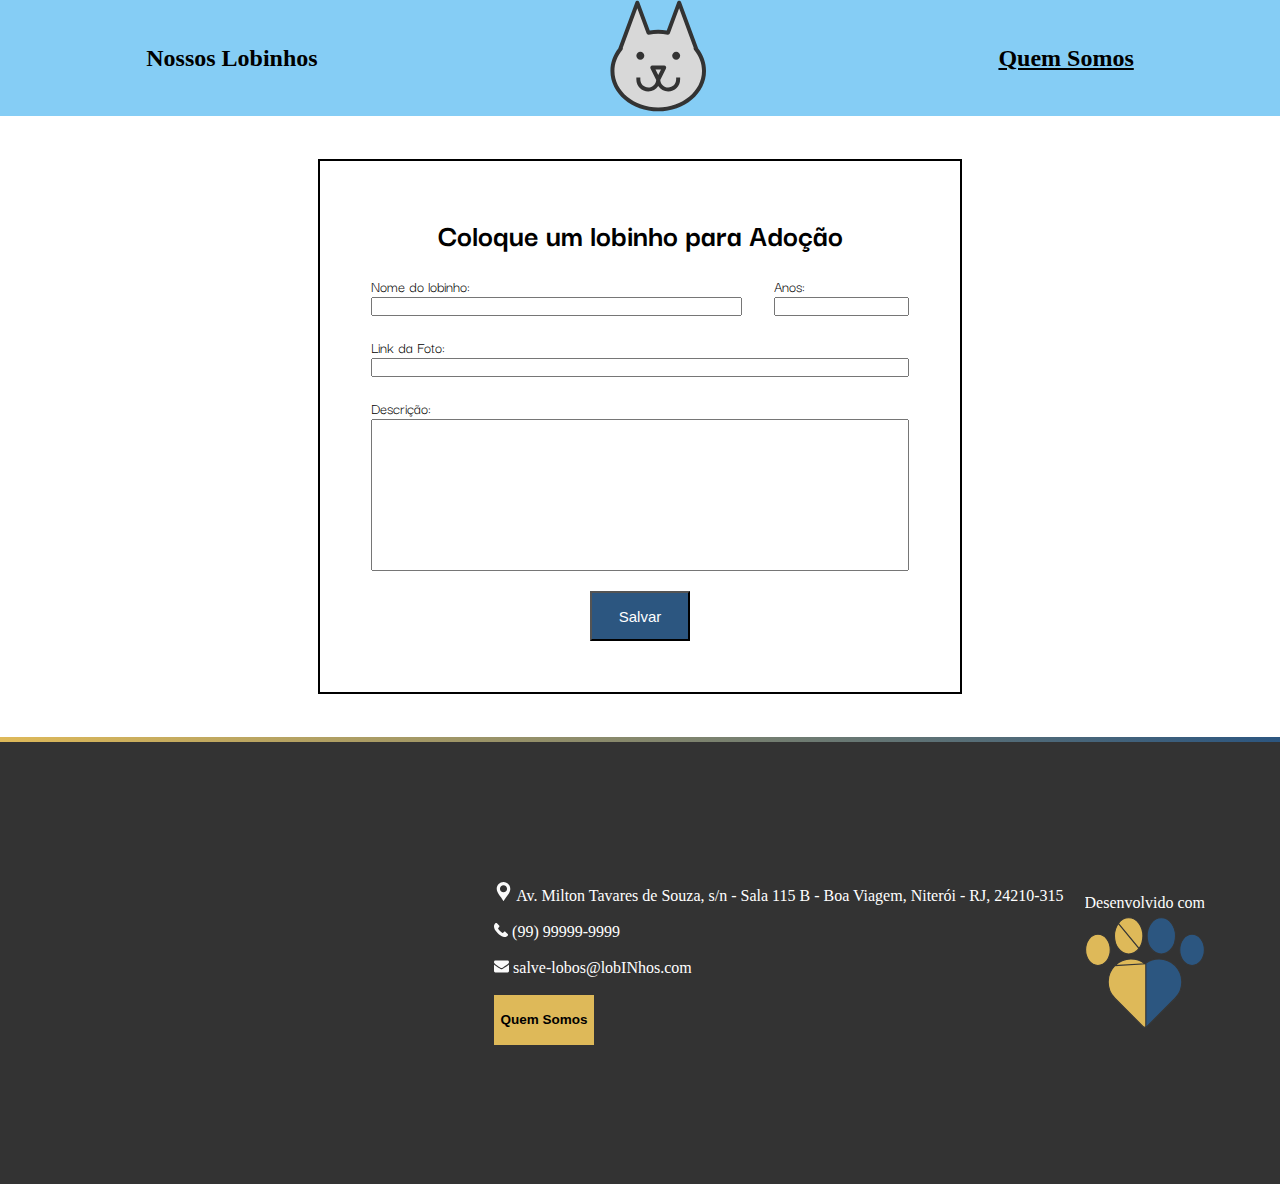
<file: adicionar-lobinho.html>
<!DOCTYPE html>
<html lang="pt-BR">
<head>
    <meta charset="UTF-8">
    <meta http-equiv="X-UA-Compatible" content="IE=edge">
    <meta name="viewport" content="width=device-width, initial-scale=1.0">
    <title>Adote um lobinho</title>
    <link rel="stylesheet" href="add-lobinho.css">
    <link href="https://fonts.googleapis.com/css2?family=Darker+Grotesque:wght@300;400;500;family=Roboto:wght@300;700;900;display=swap" rel="stylesheet">
</head>
<body class="body_add_lobo">
    <header>
        <section id="section-header">
            <a href="nossos-lobos.html" class="header-link">
                <h2>Nossos Lobinhos</h2>
            </a>
            <a href="index.html" class="header-link"><img src="../images/cute-wolf.svg"></a>
            <a href="quem-somos.html" class="header-link2">
                <h2>Quem Somos</h2>
            </a>
        </section>
    </header>
    <main class="main_add_lobo">
        <form class="form_addlobo">
            <div class="titulo-form">
                <h1>Coloque um lobinho para Adoção</h1>
            </div>
            <div class="first-line">
                <div class="line-top">
                    <label for="nomeLobo">Nome do lobinho:</label>
                    <input type = "text" class="input_lobo" id="nomeLobo">
                </div>
                <div class="line-botton">  
                    <label for="anos">Anos:</label>
                    <input type = "text" class="input_anos" id="anos">
                </div>
            </div>
            <div class="second-line">
                <label for="link-foto">Link da Foto:</label>
                <input type = "text">
            </div>
            <div class="descrição-do-form">
            <label for="descricao-form">Descrição:</label>
            <textarea name="" id="" cols="80" rows="10"></textarea>
            </div>
            <div class="form-button">
                <button type="submit">Salvar</button> 
            </div> 
        </form>
    </main>
    <div id="linear-gradient"></div>
    <footer>
        <section id="footer-section">

            <div class="mapouter">
                <div class="gmap_canvas"><iframe width="380" height="280" id="gmap_canvas"
                        src="https://maps.google.com/maps?q=IN%20junior&t=&z=19&ie=UTF8&iwloc=&output=embed"
                        frameborder="0" scrolling="no" marginheight="0" marginwidth="0"></iframe>
                    <a href="https://www.embedgooglemap.net">html embed google map</a>

                </div>
            </div>


            <div id="footer-div">
                <p class="informations-footer"><img src="../images/location.svg"> Av. Milton Tavares de Souza, s/n -
                    Sala 115 B - Boa Viagem, Niterói - RJ, 24210-315</p>
                <p class="informations-footer"><img src="../images/phone.svg"> (99) 99999-9999</p>
                <p class="informations-footer"><img src="../images/email.svg"> salve-lobos@lobINhos.com</p>

                <p class="informations-footer"><button type="button" id="button-footer"><a href="quem-somos.html"
                            id="link-quem-somos">Quem Somos</a></button></p>
            </div>

            <div id="developed-by">
                <p>Desenvolvido com</p>
                <img src="../images/paws.svg">
            </div>
        </section>
    </footer>
</body>
</html>
</file>
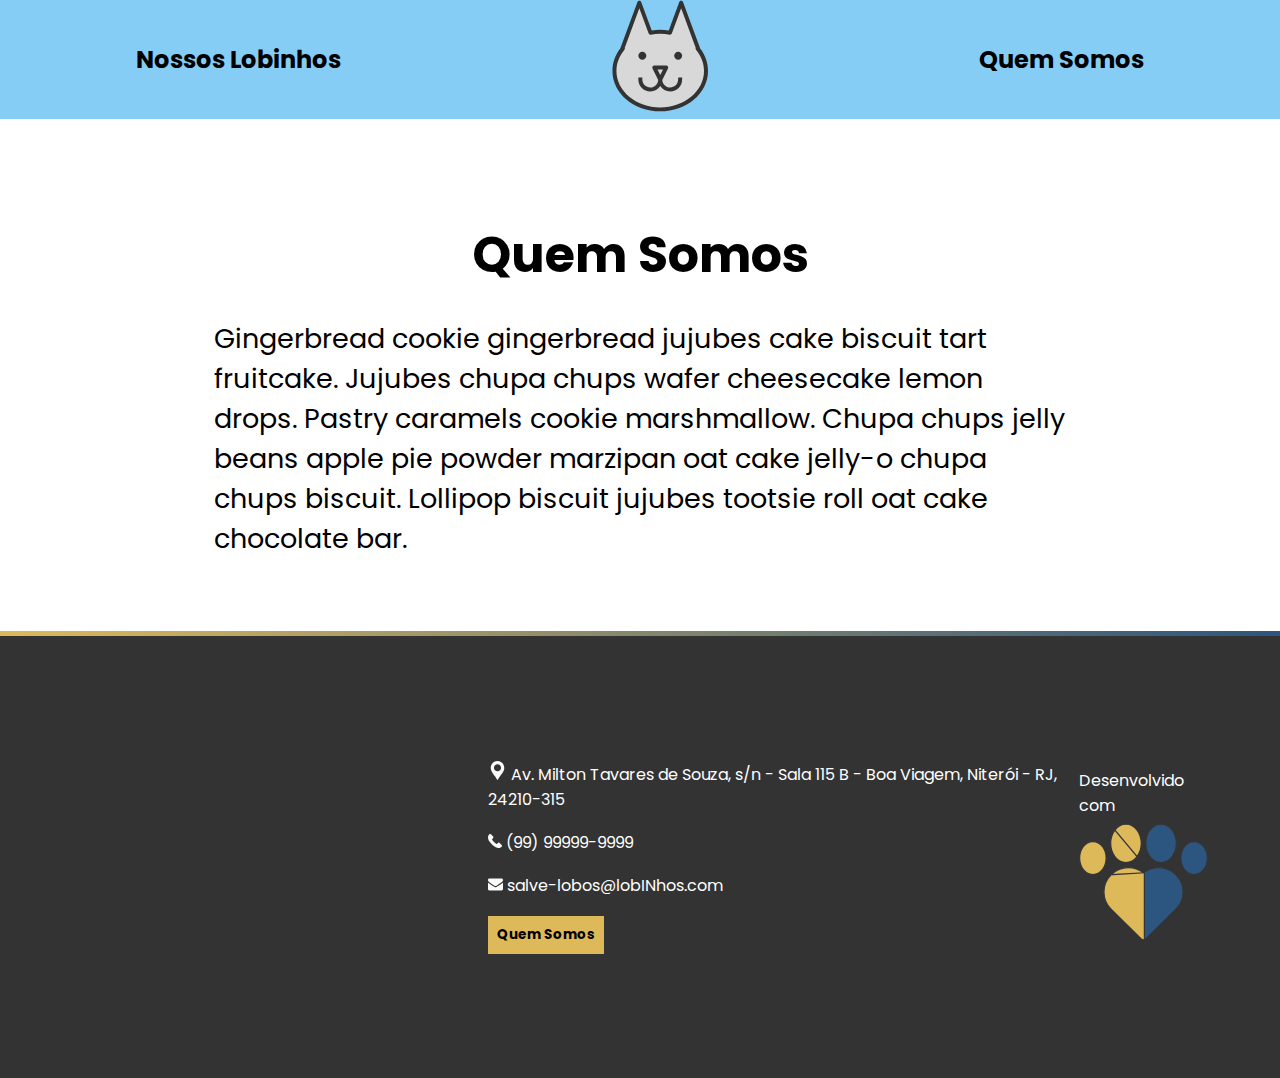
<file: quem-somos.html>
<!DOCTYPE html>
<html lang="pt-BR">

<head>
    <meta charset="UTF-8">
    <meta http-equiv="X-UA-Compatible" content="IE=edge">
    <meta name="viewport" content="width=device-width, initial-scale=1.0">
    <title>Quem Somos</title>
    <link rel="stylesheet" href="reset.css">
    <link rel="stylesheet" href="style.css">
    <link rel="preconnect" href="https://fonts.googleapis.com">
    <link rel="preconnect" href="https://fonts.gstatic.com" crossorigin>
    <link href="https://fonts.googleapis.com/css2?family=Poppins:wght@200&display=swap" rel="stylesheet">
</head>

<body>
    <header>
        <section id="section-header">
            <a href="nossos-lobos.html" class="header-link">
                <h2>Nossos Lobinhos</h2>
            </a>
            <a href="index.html" class="header-link"><img src="../images/cute-wolf.svg"></a>
            <a href="" class="header-link">
                <h2>Quem Somos</h2>
            </a>
        </section>
    </header>
    <main id="who-we-are-main">
        <h1 id="who-we-are-h1">Quem Somos</h1>
        <div id="who-we-are-div">
            <p>Gingerbread cookie gingerbread jujubes cake biscuit tart fruitcake. Jujubes chupa chups wafer cheesecake
                lemon
                drops. Pastry caramels cookie marshmallow. Chupa chups jelly beans apple pie powder marzipan oat cake
                jelly-o
                chupa chups biscuit. Lollipop biscuit jujubes tootsie roll oat cake chocolate bar.</p>
        </div>

    </main>
    <div id="linear-gradient"></div>
    <footer>
        <section id="footer-section">
            <div class="mapouter">
                <div class="gmap_canvas"><iframe width="380" height="280" id="gmap_canvas"
                        src="https://maps.google.com/maps?q=IN%20junior&t=&z=19&ie=UTF8&iwloc=&output=embed"
                        frameborder="0" scrolling="no" marginheight="0" marginwidth="0"></iframe>
                    <a href="https://www.embedgooglemap.net">html embed google map</a>

                </div>
            </div>


            <div id="footer-div">
                <p class="informations-footer"><img src="../images/location.svg"> Av. Milton Tavares de Souza, s/n -
                    Sala 115 B - Boa Viagem, Niterói - RJ, 24210-315</p>
                <p class="informations-footer"><img src="../images/phone.svg"> (99) 99999-9999</p>
                <p class="informations-footer"><img src="../images/email.svg"> salve-lobos@lobINhos.com</p>

                <p class="informations-footer"><button type="button" id="button-footer"><a href="quem-somos.html"
                            id="link-quem-somos">Quem Somos</a></button></p>
            </div>

            <div id="developed-by">
                <p>Desenvolvido com</p>
                <img src="../images/paws.svg">
            </div>
        </section>
    </footer>
    <script src="lobinho.js"></script>
</body>

</html>
</file>
<file: add-lobinho.css>
*{
    margin: 0;
    padding: 0;
    overflow-x: hidden;
    box-sizing: border-box;

}

header {
    background-color: #85CDF5;
}

/*
first line colocar ambos na mesma linha, sem uma caixa atrapalhar a outra
aumentar o salvar
criar essa caixa fundo transparente linha preta
*/
.main_add_lobo {
    width: 100%;
    display: flex;
    justify-content: center;
    
}
.form_addlobo {
    display: flex;
    flex-direction: column;
    outline: 2px solid black; /* define uma borda de 2px de espessura e cor preta */
    margin: 5vh;
    padding: 4vw;
    gap: 20px;
    width: 50%;
    font-family: 'Darker Grotesque';
  }

.form_addlobo >input{
    background-color: #E6E6E6;
    border: 1px solid black;
}  
.titulo-form {
    text-align: center;
}

.first-line{
    display: flex;
    flex-direction: row;
    margin: 0px;
    padding: 0px;
}

.line-top{
    display: flex;
    flex-direction: column;
    width: 75%;
}

.line-botton {
    display: flex;
    flex-direction: column;
    width:25%;
}
.input_lobo {
    width: 92%;
}
.second-line {
    display: flex;
    flex-direction: column;
}

.descrição-do-form {
    display: flex;
    flex-direction: column;
    width: 100%;
}

.descrição-do-form >textarea {
    resize: none;
    width: 100%;
}
.form-button {
    display: flex ;
    justify-content: center;
}
button {
    background-color: #2C5680;
    color: white;
    height: 50px;
    width: 100px;
    font-size: 15px;
    
}


#section-header {
    display: flex;
    justify-content: space-around;
    align-items: center;
}

.header-link {
    color: black;
    text-decoration: none;
}

.header-link2 {
    color: black;
    text-decoration: underline black;
}

#linear-gradient {
    background: linear-gradient(270deg, #2C5680 0%, #DEB959 100%);
    height: 5px;
}

footer {
    background-color: #333333;
    padding: 8vh;
}

#footer-section {
    display: flex;
    color: white;
    align-items: center;
    justify-content: space-evenly;
}



.mapouter {
    position: relative;
    text-align: right;
    height: 280px;
    width: 380px;
    margin: 1vh;
}

.gmap_canvas {
    overflow: hidden;
    background: none !important;
    height: 280px;
    width: 380px;
}

.informations-footer {
    margin: 2vh;
}

#developed-by {
    display: flex;
    flex-direction: column;
}

#button-footer {
    border: none;
    font-size: 1.5vh;
    background-color: #DEB959;
    font-weight: bolder;
    text-align: center;

}

#link-quem-somos {
    color: black;
    text-decoration: none;
}

/* Quem somos */

#who-we-are-main {
    display: flex;
    flex-direction: column;
    align-items: center;
    margin: 5vh;
    padding: 3vh;
}

#who-we-are-h1 {
    font-size: 5.5vh;
    margin: 3vh;
}

#who-we-are-div {
    width: 75%;
    font-size: 3vh;
}

/* Nossos lobos */

#search-section{
    display: flex;
    flex-direction: column;
    align-items: center;
    margin: 5vh;
    padding: 5vh;
}

.search-input{
    background: url("../images/search-icon.svg") no-repeat scroll 7px 7px;
    text-align: center;
    box-sizing: border-box;
    position: absolute;
    width: 63vw;
    height: 7vh;
    left: 11%;
    top: 10rem;
    
    border: 1px solid #333333;
}

.btn-add{
    font-size: 2vw;
    font-weight:700;
    color: white;
    position: absolute;
    width: 5.5em;
    height: 7vh;
    left: 78%;
    top: 10rem;

    background: #DEB959;
}

.btn-filter{
    box-sizing: border-box;

    position: absolute;
    width: 2em;
    height: 1rem;
    left: 13vw;
    top: 36vh;

    background: #FAFAFA;
    border: 1px solid #333333;
}

.text-filter{
        
    position: absolute;
    left: 16vw;
    top: 35vh;
    font-weight: 600;

    color: #353535;
}

.background-div{
    margin-left: 5rem;
    width: 30vw;
    height: 45vh;
    background: #2C5680;
    border: 4px solid #333333;
}

.lobo{
    position: absolute;
    width: 30vw;
    height: 45vh;
    left: 11rem;
    top: 20rem;
}

#img-div{
    display: inline-block;
    width: 49%;
}
#description{
    width: 45%;   
    display: inline-block;
}

.btn-adot{
    position: absolute;
    width: 5.5em;
    height: 7vh;
    left: 80vw;
    top: 50vh;
    font-size: 1.4vw;
    font-weight:700;
    color: white;
    background: #DEB959;
}
</file>
<file: style.css>
/* Home  */
header {
    background-color: #85CDF5;
}

#section-header {
    display: flex;
    justify-content: space-around;
    align-items: center;
}

.header-link {
    color: black;
    text-decoration: none;
}

.header-link:hover {
    text-decoration: underline black;
}

#title-section {
    display: flex;
    color: white;
    flex-wrap: wrap;

    background-image: url("../images/background.svg");
    background-position: center;
    background-repeat: no-repeat;
    background-size: cover;
    justify-content: center;
    flex-direction: column;
    text-align: center;
    height: 80vh;
}

#title-div {
    display: flex;
    flex-direction: column;
    align-items: center;
}

#title-h1 {
    font-size: 7.5vh;
    font-weight: bolder;
    
}

#description {
    width: 50%;
    font-size: 2.5vh;
}



#about-section {
    color: white;
    display: flex;
    background-color: #2C5680;
    justify-content: center;
    flex-direction: column;
    text-align: center;
    flex-wrap: wrap;
    height: 40vh;
}

#about-div {
    display: flex;
    flex-direction: column;
    align-items: center;
}

#about-h1 {
    color: #DEB959;
    font-size: 5vh;
    font-weight: bolder;
}

#about-p {
    display: flex;
    width: 75%;
    line-height: 3.5vh;
    font-size: 2.5vh;
}

#values-section {
    background-color: #333333;
    color: white;
    display: flex;
    flex-direction: column;
    text-align: center;
    flex-wrap: wrap;
    padding: 5vh;
}

#value-cards {
    display: flex;
    line-height: 3vh;
    margin: 5vh;
}

#values-h1 {
    color: #DEB959;
    font-size: 5vh;
    font-weight: bolder;
}

.cards-image {
    background-color: white;
    border-radius: 10vh;
}

#wolf-h1-div {
    display: flex;
    justify-content: center;
    padding-top: 5vh;
}

#wolf1-section {
    display: flex;
    flex-direction: row;
    justify-content: center;
    align-items: center;
    margin: 5vh;
}

#wolf-1-image {
    border: 4px solid;
    box-sizing: border-box;
    box-shadow: -35px -35px #2C5680;
}

#wolf-h1 {
    color: #DEB959;
    font-size: 5vh;
    font-weight: bolder;
}

#wolf-1-data {
    margin-left: 3vh;
    max-width: 50%;
}

.wolf-p {
    line-height: 2.5vh;
}

#wolf2-section {
    padding: 5vh;
    display: flex;
    flex-direction: row-reverse;
    justify-content: center;
    margin: 5vh;
}

#wolf-2-image {
    border: 4px solid;
    box-sizing: border-box;
    box-shadow: 35px -35px #2C5680;
}

#wolf-2-data {
    margin-right: 3vh;
    max-width: 50%;
}

#linear-gradient {
    background: linear-gradient(270deg, #2C5680 0%, #DEB959 100%);
    height: 5px;
}

footer {
    background-color: #333333;
    padding: 8vh;
}

#footer-section {
    display: flex;
    color: white;
    align-items: center;
    justify-content: space-evenly;
}



.mapouter {
    position: relative;
    text-align: right;
    height: 280px;
    width: 380px;
    margin: 1vh;
}

.gmap_canvas {
    overflow: hidden;
    background: none !important;
    height: 280px;
    width: 380px;
}

.informations-footer {
    margin: 2vh;
}

#developed-by {
    display: flex;
    flex-direction: column;
}

#button-footer {
    border: none;
    font-size: 1.5vh;
    background-color: #DEB959;
    font-weight: bolder;
    text-align: center;
    padding: 1vh;
}

#link-quem-somos {
    color: black;
    text-decoration: none;
}

/* Quem somos */

#who-we-are-main {
    display: flex;
    flex-direction: column;
    align-items: center;
    margin: 5vh;
    padding: 3vh;
}

#who-we-are-h1 {
    font-size: 5.5vh;
    margin: 3vh;
}

#who-we-are-div {
    width: 75%;
    font-size: 3vh;
}

/* Nossos lobos */

#our-wolves-main {
    display: flex;
    flex-direction: column;
    margin: 5vh;
    padding: 3vh;
}

#search-section{
    display: flex;
    flex-direction: column;
    align-items: center;
    margin: 5vh;
    padding: 5vh;
}

.search-input{
    background: url("../images/search-icon.svg") no-repeat scroll 7px 7px;
    text-align: center;
    box-sizing: border-box;
    position: absolute;
    width: 63vw;
    height: 7vh;
    left: 11%;
    top: 10rem;
    
    border: 1px solid #333333;
}

.btn-add{
    font-size: 2vw;
    font-weight:700;
    color: white;
    position: absolute;
    width: 5.5em;
    height: 7vh;
    left: 78%;
    top: 10rem;

    background: #DEB959;
}

.btn-filter{
    box-sizing: border-box;

    position: absolute;
    width: 2em;
    height: 1rem;
    left: 13vw;
    top: 36vh;

    background: #FAFAFA;
    border: 1px solid #333333;
}

.text-filter{
        
    position: absolute;
    left: 16vw;
    top: 35vh;
    font-weight: 600;

    color: #353535;
}

.btn-adot{
    position: absolute;
    width: 5.5em;
    height: 7vh;
    margin-left: 70%;
    margin-top: 10%;
    font-size: 1.4vw;
    font-weight:700;
    color: white;
    background: #DEB959;
}

.new-wolf{
    width: 100%;
    height: 60vh;
}
.img-div{
    display: inline-block;
    width: 49.5%;
    height: 100%;
}
.description-div{
    position: absolute;
    display: inline-block;
    width: 46%;
    height: 60%;
}

.background-div{
    margin: 1% 0% 0% 10%;
    width: 75%;
    height: 75%;
    background: #2C5680;
    border: 4px solid #333333;
}

.wolf-fig{
    width: auto;
    height: auto;
    transform: translateX(7rem) translateY(-15rem);
}

.wolf-img{
    position:absolute;  
    width: 35vw;
    height: 45vh;
}

h3{
    font-size: 5vh;
    margin-left: 10%;
    margin-top: 10%;
}

.wolf-age{
    margin-left: 10%;
}

.wolf-des{
    margin-top: 5%;
    margin-left: 10%;
    margin-right: 10%;
}

.change-page{
    margin-top: 20px;
    text-align: center;
}
</file>
